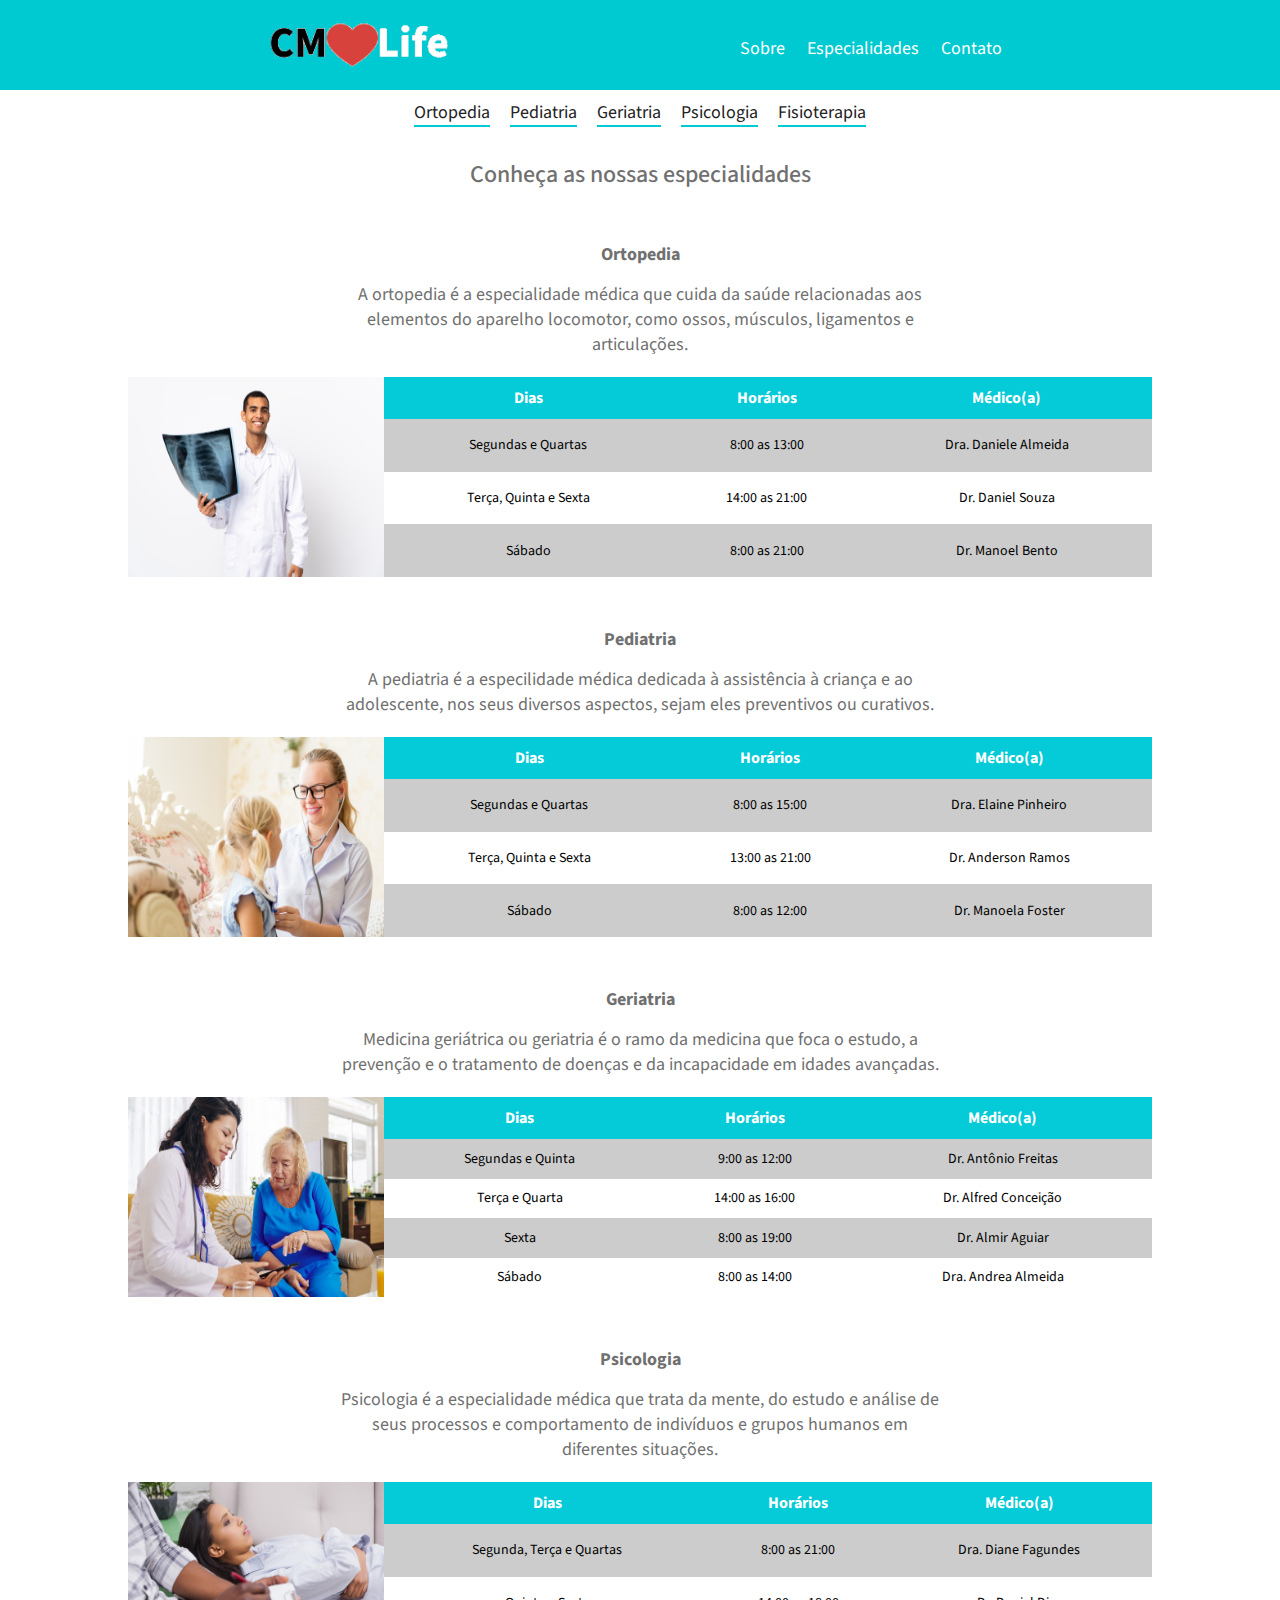
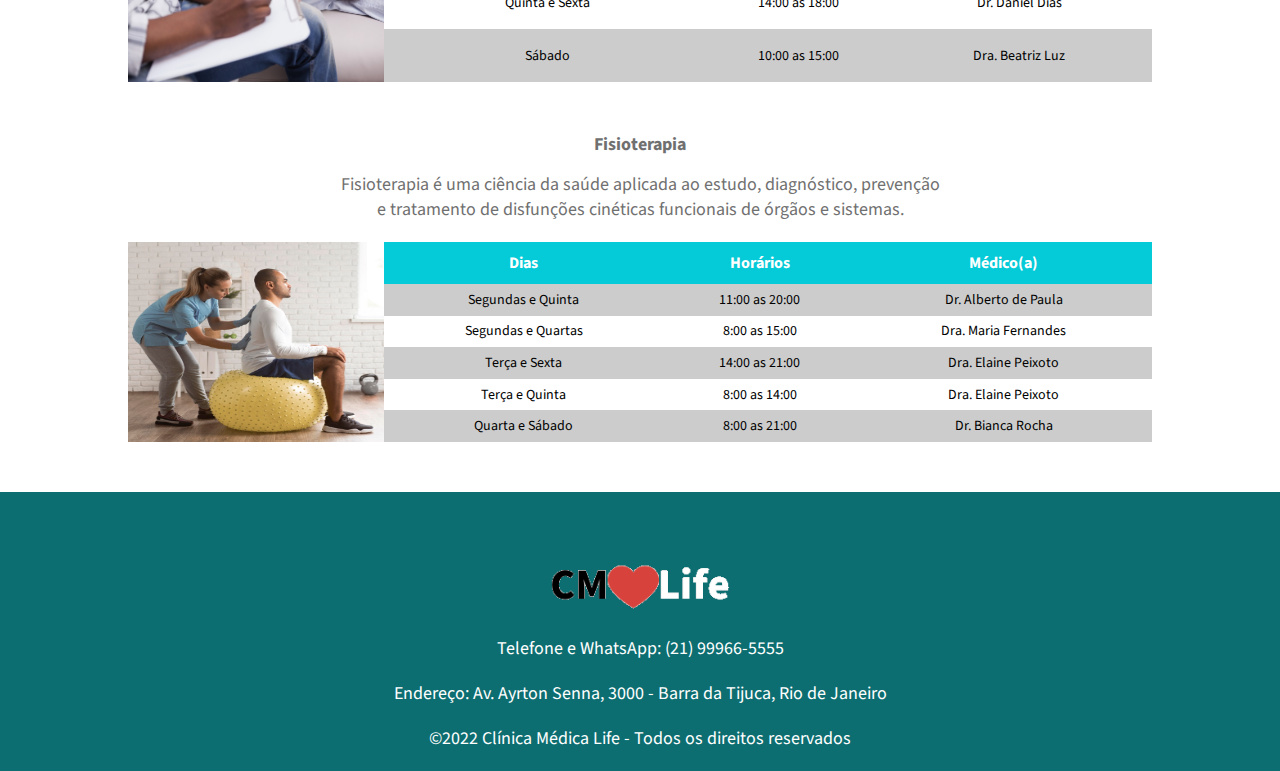
<file: especialidades.html>
<!DOCTYPE html>
<html lang="en">

<head>
    <meta charset="UTF-8">
    <meta http-equiv="X-UA-Compatible" content="IE=edge">
    <meta name="viewport" content="width=device-width, initial-scale=1.0">
    <title>CMLife - Especialidades</title>
    <link rel="stylesheet" href="css/estilo.css">
    <link rel="stylesheet" href="css/especialidades.css">
    <link rel="stylesheet"
        href="https://fonts.googleapis.com/css2?family=Source+Sans+Pro:ital,wght@0,200;0,300;0,400;0,600;0,700;0,900;1,200;1,300;1,400;1,600;1,700;1,900&display=swap">

</head>

<body>
    <header>
        <div class="limita-tamanho flex">
            <picture class="borda-topo">
                <a href="index.html">
                    <img class="logo" src="assets/logo.png" alt="logo">
                </a>
            </picture>
            <nav class="links-topo">
                <a href="index.html#sobre">Sobre</a>
                <a href="especialidades.html">Especialidades</a>
                <a href="index.html#contato">Contato</a>
            </nav>
        </div>
    </header>

    <main>
        <section>
            <div class="limita-tamanho centralizar-texto">
                <nav class="links-topo-especialidades nav-especialidades">
                    <a class="nav-item" href="#ortopedia">Ortopedia</a>
                    <a class="nav-item" href="#pediatria">Pediatria</a>
                    <a class="nav-item" href="#geriatria">Geriatria</a>
                    <a class="nav-item" href="#psicologia">Psicologia</a>
                    <a class="nav-item" href="#fisioterapia">Fisioterapia</a>
                </nav>
                <h3 class="sub-titulo">Conheça as nossas especialidades</h3>

            </div>

        </section>

        <section id="ortopedia">
            <div class ="espacamento-conteudo">
                <div class="limita-tamanho centralizar-texto relative">
                    <h4>Ortopedia</h4>
                    <p>A ortopedia é a especialidade médica que cuida da saúde relacionadas aos elementos do aparelho locomotor, como ossos, músculos, ligamentos e articulações.
                    </p>
                    <img class="img-especialidades" src="assets/ortopedia.png" alt="">

                    <table>
                        <thead>
                            <tr>
                                <th>Dias</th>
                                <th>Horários</th>
                                <th>Médico(a)</th>
                            </tr>
                        </thead>
                        <tbody>
                            <tr>
                                <td>Segundas e Quartas</td>
                                <td>8:00 as 13:00</td>
                                <td>Dra. Daniele Almeida</td>
                            </tr>
                            <tr>
                                <td>Terça, Quinta e Sexta</td>
                                <td>14:00 as 21:00</td>
                                <td>Dr. Daniel Souza</td>
                            </tr>
                            <tr>
                                <td>Sábado</td>
                                <td>8:00 as 21:00</td>
                                <td>Dr. Manoel Bento</td>
                            </tr>
                        </tbody>
                    </table>
                </div>
            </div>
        </section>

        <section id="pediatria">
            <div class ="espacamento-conteudo">
                <div class="limita-tamanho centralizar-texto relative">
                    <h4>Pediatria</h4>
                    <p>A pediatria é a especilidade médica dedicada à assistência à criança e ao adolescente, nos seus diversos aspectos, sejam eles preventivos ou curativos.
                    </p>


                    <img class="img-especialidades" src="assets/pediatra.png" alt="">

                    <table>
                        <thead>
                            <tr>
                                <th>Dias</th>
                                <th>Horários</th>
                                <th>Médico(a)</th>
                            </tr>
                        </thead>
                        <tbody>
                            <tr>
                                <td>Segundas e Quartas</td>
                                <td>8:00 as 15:00</td>
                                <td>Dra. Elaine Pinheiro</td>
                            </tr>
                            <tr>
                                <td>Terça, Quinta e Sexta</td>
                                <td>13:00 as 21:00</td>
                                <td>Dr. Anderson Ramos</td>
                            </tr>
                            <tr>
                                <td>Sábado</td>
                                <td>8:00 as 12:00</td>
                                <td>Dr. Manoela Foster</td>
                            </tr>
                        </tbody>
                    </table>
                </div>
            </div>
        </section>

        <section id="geriatria">
            <div class ="espacamento-conteudo">
                <div class="limita-tamanho centralizar-texto relative">
                    <h4>Geriatria</h4>
                    <p>Medicina geriátrica ou geriatria é o ramo da medicina que foca o estudo, a prevenção e o tratamento de doenças e da incapacidade em idades avançadas.
                    </p>


                    <img class="img-especialidades" src="assets/geriatra.png" alt="">

                    <table>
                        <thead>
                            <tr>
                                <th>Dias</th>
                                <th>Horários</th>
                                <th>Médico(a)</th>
                            </tr>
                        </thead>
                        <tbody>
                            <tr>
                                <td>Segundas e Quinta</td>
                                <td>9:00 as 12:00</td>
                                <td>Dr. Antônio Freitas </td>
                            </tr>
                            <tr>
                                <td>Terça e Quarta</td>
                                <td>14:00 as 16:00</td>
                                <td>Dr. Alfred Conceição</td>
                            </tr>
                            <tr>
                                <td>Sexta</td>
                                <td>8:00 as 19:00</td>
                                <td>Dr. Almir Aguiar</td>
                            </tr>
                            <tr>
                                <td>Sábado</td>
                                <td>8:00 as 14:00</td>
                                <td>Dra. Andrea Almeida</td>
                            </tr>
                        </tbody>
                    </table>
                </div>
            </div>
        </section>

        <section id="psicologia">
            <div class ="espacamento-conteudo">
                <div class="limita-tamanho centralizar-texto relative">
                    <h4>Psicologia</h4>
                    <p>Psicologia é a especialidade médica que trata da mente, do estudo e análise de seus processos e comportamento de indivíduos e grupos humanos em diferentes situações.
                    </p>

                    <img class="img-especialidades" src="assets/psicologo.png" alt="">

                    <table>
                        <thead>
                            <tr>
                                <th>Dias</th>
                                <th>Horários</th>
                                <th>Médico(a)</th>
                            </tr>
                        </thead>
                        <tbody>
                            <tr>
                                <td>Segunda, Terça e Quartas</td>
                                <td>8:00 as 21:00</td>
                                <td>Dra. Diane Fagundes</td>
                            </tr>
                            <tr>
                                <td>Quinta e Sexta</td>
                                <td>14:00 as 18:00</td>
                                <td>Dr. Daniel Dias</td>
                            </tr>
                            <tr>
                                <td>Sábado</td>
                                <td>10:00 as 15:00</td>
                                <td>Dra. Beatriz Luz</td>
                            </tr>
                        </tbody>
                    </table>
                </div>
            </div>
        </section>

        <section id="fisioterapia">
            <div class ="espacamento-conteudo">
                <div class="limita-tamanho centralizar-texto relative">
                    <h4>Fisioterapia</h4>
                    <p>Fisioterapia é uma ciência da saúde aplicada ao estudo, diagnóstico, prevenção e tratamento de disfunções cinéticas funcionais de órgãos e sistemas.
                    </p>

                    <img class="img-especialidades" src="assets/fisioterapia.png" alt="">

                    <table>
                        <thead>
                            <tr>
                                <th>Dias</th>
                                <th>Horários</th>
                                <th>Médico(a)</th>
                            </tr>
                        </thead>
                        <tbody>
                            <tr>
                                <td>Segundas e Quinta</td>
                                <td>11:00 as 20:00</td>
                                <td>Dr. Alberto de Paula</td>
                            </tr>
                            <tr>
                                <td>Segundas e Quartas</td>
                                <td>8:00 as 15:00</td>
                                <td>Dra. Maria Fernandes</td>
                            </tr>
                            <tr>
                                <td>Terça e Sexta</td>
                                <td>14:00 as 21:00</td>
                                <td>Dra. Elaine Peixoto</td>
                            </tr>
                            <tr>
                                <td>Terça e Quinta</td>
                                <td>8:00 as 14:00</td>
                                <td>Dra. Elaine Peixoto</td>
                            </tr>
                            <tr>
                                <td>Quarta e Sábado</td>
                                <td>8:00 as 21:00</td>
                                <td>Dr. Bianca Rocha</td>
                            </tr>
                        </tbody>
                    </table>
                </div>
            </div>
        </section>

    </main>

    <footer>
        <div class="rodape flex ">
            <div class="container centralizar-texto">
                <img class="logo" src="assets/logo.png" alt="logo">
                <p>Telefone e WhatsApp: (21) 99966-5555</p>
                <p>Endereço: Av. Ayrton Senna, 3000 - Barra da Tijuca, Rio de Janeiro</p>
                <p>©2022 Clínica Médica Life - Todos os direitos reservados</p>
            </div>
        </div>
    </footer>
</body>

</html>
</file>
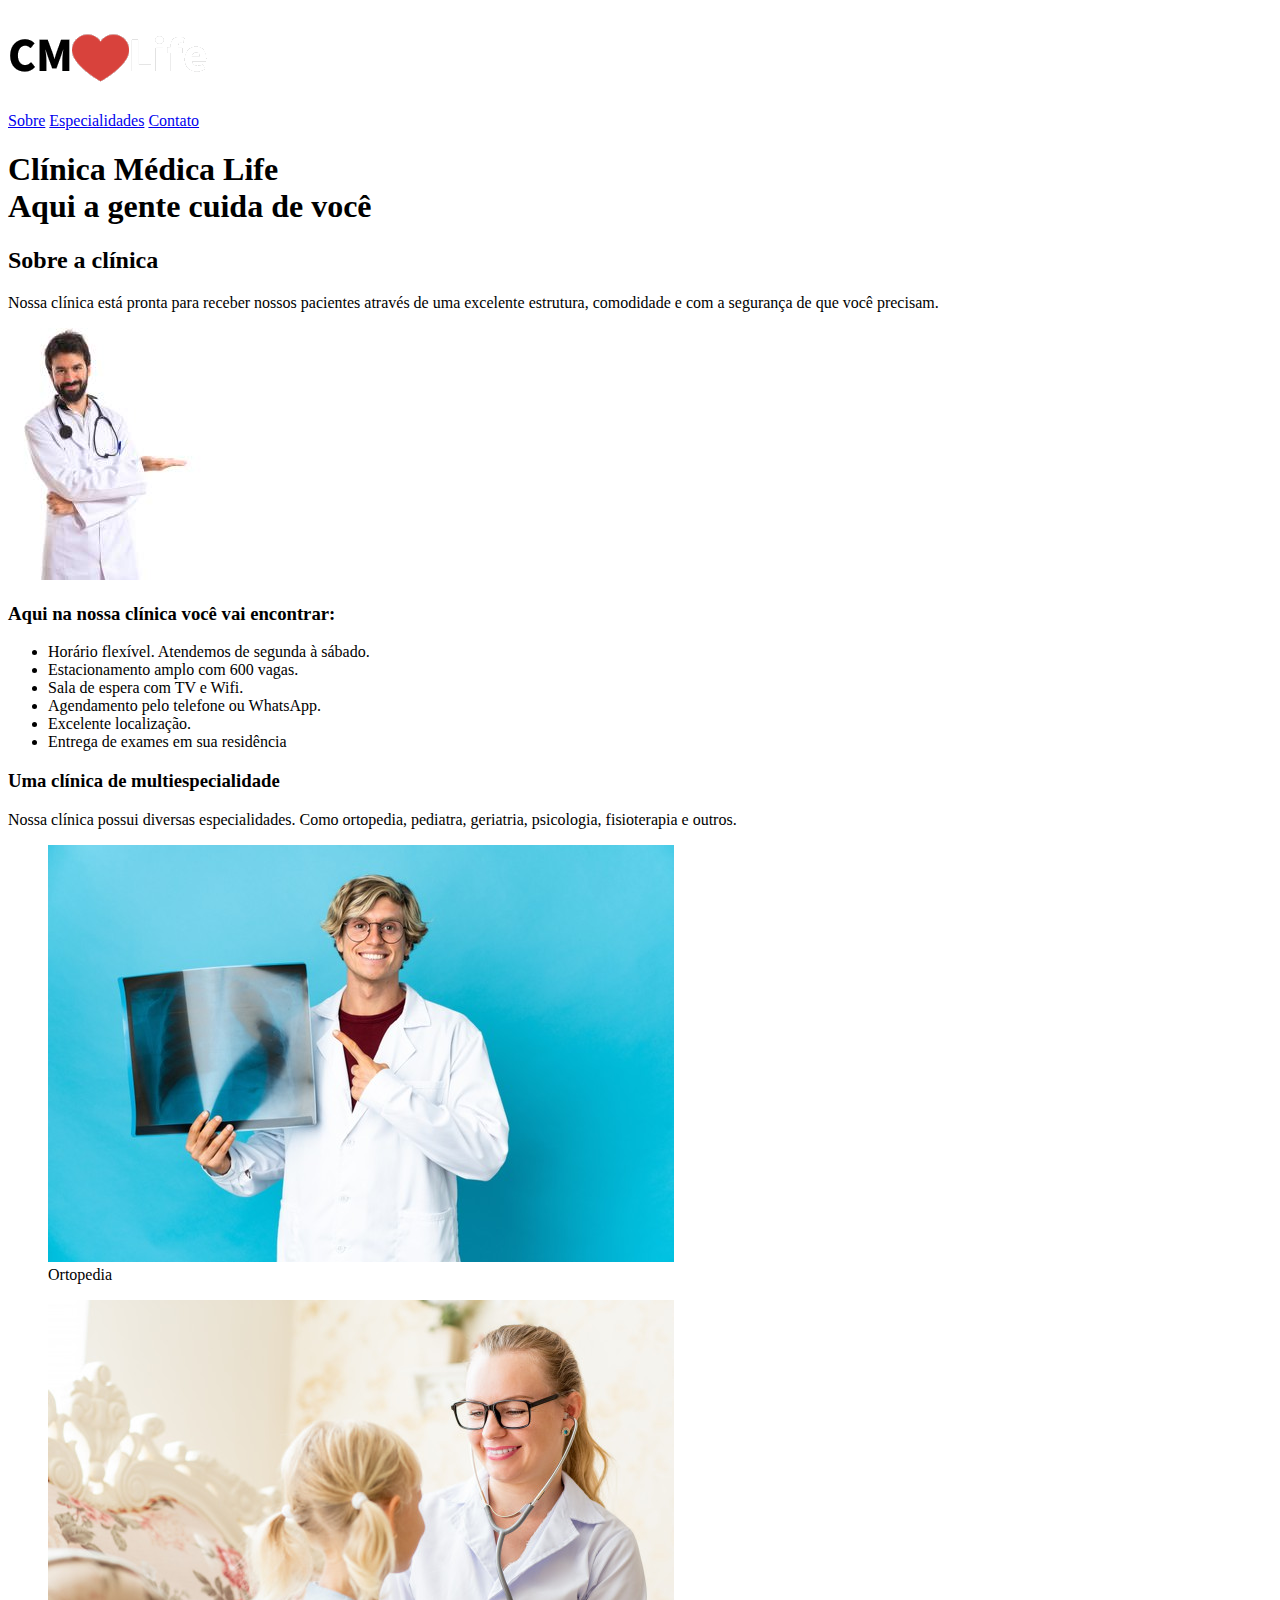
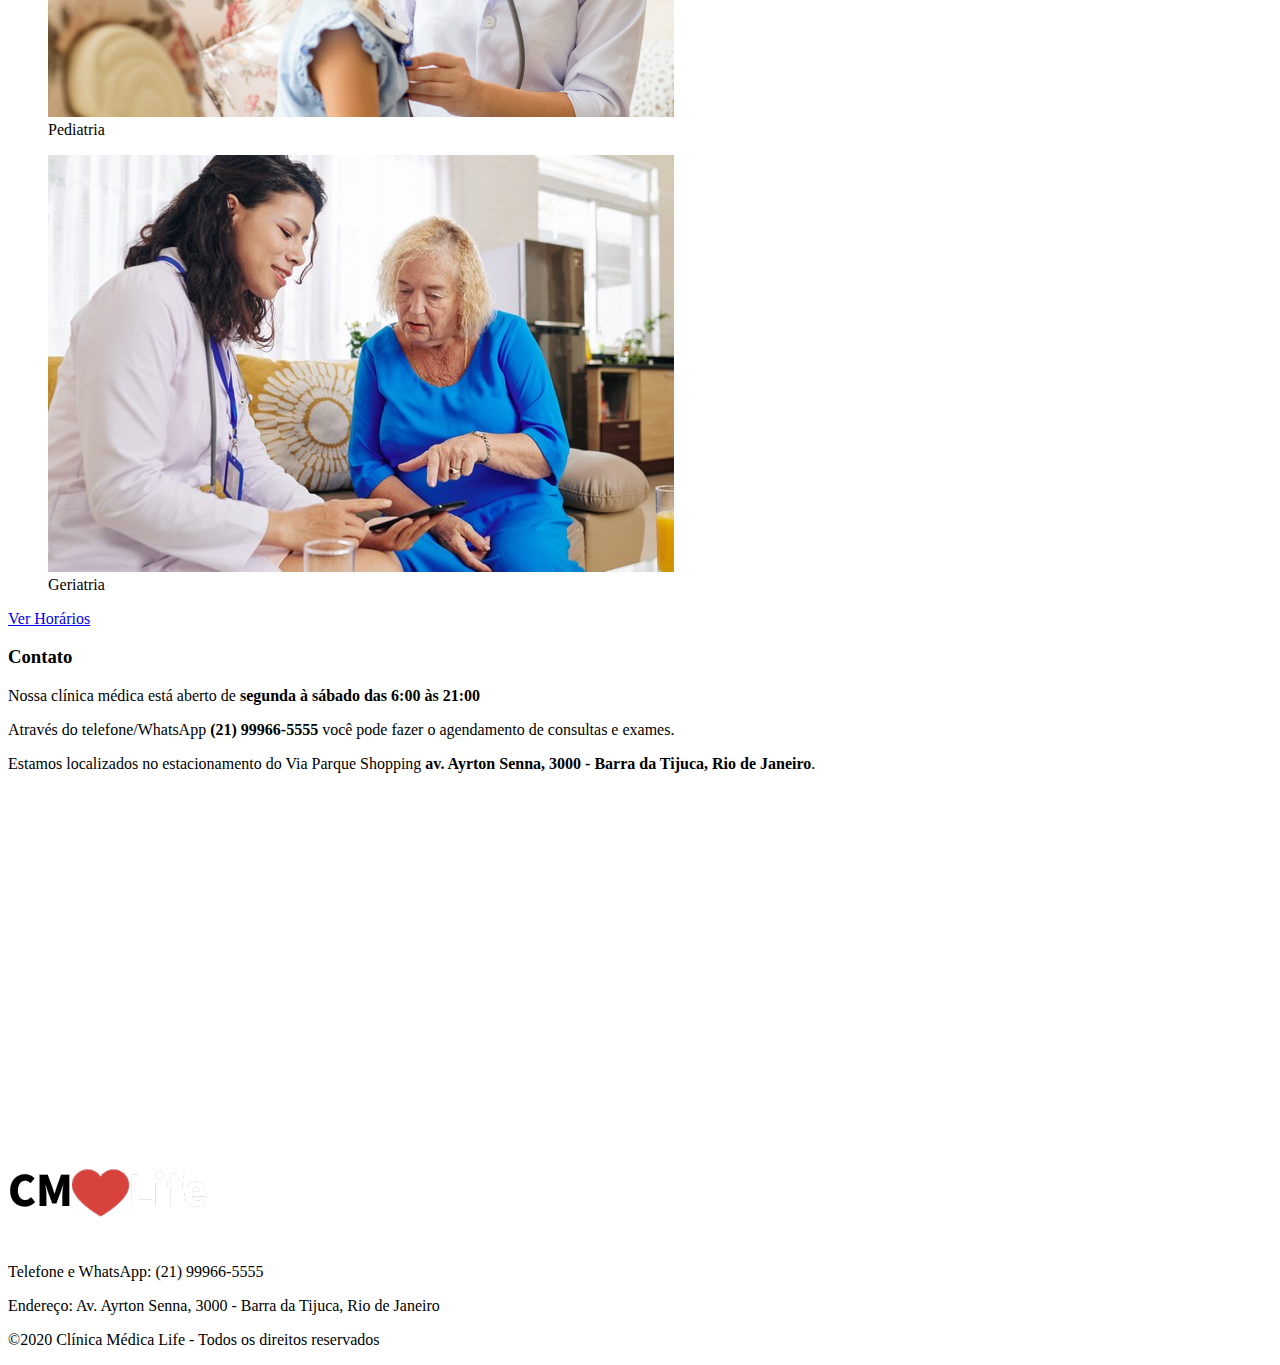
<file: indexdevmedia.html>
<!DOCTYPE html>
<html>
<head>
  <meta charset="UTF-8">
  <meta name="viewport" content="width=device-width, initial-scale=1.0">
  <link rel="stylesheet" href="css/style.css">
  <link href="https://fonts.googleapis.com/css2?family=Source+Sans+Pro:ital,wght@0,200;0,300;0,400;0,600;0,700;0,900;1,200;1,300;1,400;1,600;1,700;1,900&display=swap" rel="stylesheet">
  <title>CMLife - Home</title>
</head>
<body>
  <header class="topo">
    <div class="container">
      <div class="topo-titulo">
        <a href="index.html">
          <img class="topo-logo" src="assets/logo.png" alt="Clínica Médica" title="Clínica Médica Life">
        </a>
      </div>

      <nav class="topo-links">
        <a href="#sobre">Sobre</a>
        <a href="#">Especialidades</a>
        <a href="#contato">Contato</a>

      </nav>
    </div>
  </header>

  <main>
    <section class="box-visao-geral">
      <div class="box-visao-geral-titulo container">
        <h1>Clínica Médica Life<br> Aqui a gente cuida de você</h1>
      </div>
    </section>

    <section id="sobre" class="secao-sobre container">
      <div class="container-conteudo">
        <h2>Sobre a clínica</h2>
        <p>Nossa clínica está pronta para receber nossos pacientes através de uma excelente estrutura, comodidade e com a segurança de que você precisam.</p>
      </div>

      <div class="box-sobre">
        <img src="assets/medico.jpg" alt="Imagem de um médico" title="Imagem de um médico">

        <div>
          <h3>Aqui na nossa clínica você vai encontrar:</h3>
          <ul>
            <li>Horário flexível. Atendemos de segunda à sábado.</li>
            <li>Estacionamento amplo com 600 vagas.</li>
            <li>Sala de espera com TV e Wifi.</li>
            <li>Agendamento pelo telefone ou WhatsApp.</li>
            <li>Excelente localização.</li>
            <li>Entrega de exames em sua residência</li>
          </ul>
        </div>
      </div>
    </section>

    <section id="especialidades" class="secao-especialidades container">
      <div class="container-conteudo">
        <h3>Uma clínica de multiespecialidade</h3>
        <p>Nossa clínica possui diversas especialidades. Como ortopedia, pediatra, geriatria, psicologia, fisioterapia e outros.</p>
      </div>

      <div class="box-especialidades">
        <figure class="box-especialidade">
          <img src="assets/ortopedia1.png" alt="Imagem de um ortopedista" title="Imagem de um ortopedista">
          <figcaption>Ortopedia</figcaption>
        </figure>

        <figure class="box-especialidade">
          <img src="assets/pediatra.png" alt="Imagem de uma pediatra" title="Imagem de uma pediatra">
          <figcaption>Pediatria</figcaption>
        </figure>

        <figure class="box-especialidade">
          <img src="assets/geriatra.png" alt="Imagem de uma geriatra" title="Imagem de uma geriatra">
          <figcaption>Geriatria</figcaption>
        </figure>
      </div>

      <div class="box-link-horarios">
        <a class="link-horarios" href="especialidades.html">Ver Horários</a>
      </div>
    </section>

    <section id="contato" class="secao-contato container">
      <div class="container-conteudo">
        <h3>Contato</h3>
        <p>Nossa clínica médica está aberto de <strong>segunda à sábado das 6:00 às 21:00</strong></p>
        <p>Através do telefone/WhatsApp <strong>(21) 99966-5555</strong> você pode fazer o agendamento de consultas e exames.</p>
        <p>Estamos localizados no estacionamento do Via Parque Shopping <strong>av. Ayrton Senna, 3000 - Barra da Tijuca, Rio de Janeiro</strong>.</p>
      </div>

      <div class="container-rota">
        <iframe src="https://www.google.com/maps/embed?pb=!1m14!1m8!1m3!1d14692.471710812997!2d-43.3641911!3d-22.9826906!3m2!1i1024!2i768!4f13.1!3m3!1m2!1s0x0%3A0x539cb07246f0e38d!2sVia%20Parque%20Shopping!5e0!3m2!1spt-BR!2sbr!4v1612707978931!5m2!1spt-BR!2sbr" width="100%" height="350" frameborder="0" style="border:0" allowfullscreen></iframe>
      </div>
    </section>
  </main>

  <footer>
    <div class="container">
      <img class="topo-logo" src="assets/logo.png" alt="Clínica Médica" title="Clínica Médica Life">

      <p>
        Telefone e WhatsApp: (21) 99966-5555
      </p>
      <p>
        Endereço: Av. Ayrton Senna, 3000 - Barra da Tijuca, Rio de Janeiro
      </p>

      <p>
        ©2020 Clínica Médica Life  - Todos os direitos reservados
      </p>
    </div>
  </footer>
</body>
</html>
</file>
<file: css/estilo.css>
* {
    box-sizing: border-box;
    margin: 0;
    padding: 0;
}
.conteudo{
    width: 95%;
    margin: 0px auto;
}
div {
    margin: 0 auto;
}

html {
    font-size: 62.5%;
    scroll-behavior: smooth;
}

body {
    font-family: 'Source Sans Pro', sans-serif;
}

h1 {
    font-size: 3.6rem;
}

h2 {
    font-size: 2.8rem;
}

h3 {
    font-size: 2.4rem;
}

h4, p {
    font-size: 1.8rem;
}

h5, li {
    font-size: 1.4rem;
}

h6 {
    font-size: 1.1rem;
    ;
}

li {
    line-height: 2.4rem;
}

a {
    font-size: 1.8rem;
}

.links-topo a {
    padding: 10px;
    color: #fff;
    text-decoration: none;
}

.links-topo a:hover {
    color: #707070;
}

.limita-tamanho {
    width: 100%;
    max-width: 1024px;
}

.container {
    width: 1024px;
}

.flex {
    display: flex;
    align-items: center;
    justify-content: space-around;
    flex-wrap: wrap;
}

.centralizar-flex {
    justify-content: center;
}

.no-wrap {
    flex-wrap: nowrap;
}

header {
    background-color: #00CAD1;
    width: 100%;
    display: flex;
    justify-content: center;
    height: 10vh;
}

.logo {
    height: 10vh;
}

.banner {
    width: 100%;
    height: 90vh;
    background-image: url("../assets/recepcao.png");
    background-repeat: no-repeat;
    background-size: cover;
    position: relative;
}

.titulo {
    position: absolute;
    top: 35vh;
    left: 20vh;

}

.branco {
    color: #fff;
    font-weight: 500;
}

.sobre-titulo {
    width: 100%;
    text-align: center;
    margin-top: 20px;
}

.img-medico {
    position: relative;
    left: 50px;
}

.img-medico-apontando-para-baixo {
    display: none
}

.texto-cinza {
    color: #707070;
}

ul {
    padding-left: 30px;
}

.sub-titulo {
    font-weight: 500;
    text-align: center;
}

.img-cards-especialidades {
    width: 100%;
}

.card {
    width: 30%;
    text-align: center;
    font-size: 2.4rem;
    color: #707070;
    border: 2px solid #bbbbbb;
    box-shadow: 2px 2px 2px 2px #dddddd;
    margin-left: 20px;
    padding-bottom: 10px;
}

.card, .img-cards-especialidades {
    border-radius: 15px;
}

section {
    margin-bottom: 50px;
}

.button {
    padding: 10px 20px 10px 20px;
    text-decoration: none;
    color: #fff;
    background-color: #00CAD1;
    margin-top: 20px;
}

.centralizar-texto {
    text-align: center;
}
.link-especialidades{
    text-decoration: none;
    color: #707070;
    font-size: 2.5rem;
}

.link-especialidades:hover{
   color: #404040;
}

.mapa {
    width: 100%;
    height: 60vh;
}

#contato div h2, p {
    margin-bottom: 20px;
}

.rodape {
    background-color: #0D6E71;
    color: #fff;
}

.rodape div img {
    margin-top: 50px;
}
@media(min-width: 1025px){
    .banner{ height: 500px;
    }
}
@media(max-width: 1024px){
    .banner{
        height: 400px;
    }
    .titulo{
        top: 25vh;
    }
}
@media(max-width: 866px) {
    .img-medico {
        height: 150px;
        position: relative;
        left: 300px;
        top: 20px;
    }

    ul {
        padding-left: 250px;
        margin-top: 15px;
    }

}
@media(max-width: 800px) {
    .img-medico-apontando-para-baixo {
        display: block;
        height: 200px;
    }

    .img-medico {
        display: none;
    }
    ul{
        padding-left: 100px;
    }
    li{
        font-size: 1.8rem;
    }

}
@media(max-width: 768px){
    .banner{height: 300px}
    .titulo{
        top: 20vh;
        left: 10vh;
    }
}
@media(max-width: 600px) {
    .container {
        width: 100%;
    }

    .card {
        margin-bottom: 20px;
        width: 90%;
    }
}
@media (max-width: 425px) {

    .borda-topo {
        border-bottom: 1px solid #00bbc1;
    }

    .logo {
        height: 15vh;
    }

    header {
        height: 25vh;
    }

    .banner {
        background-position: 40%;
        height: 200px;
    }

    .titulo {
        position: absolute !important;
        bottom: 100px !important;
        top: 20px;
        left: 50px;
    }

    .flex {
        flex-direction: column;
    }

    .titulo {
        font-size: 30px;
        width: 200px;
    }
    ul{
        padding: 26px;
    }
    html{
        font-size: 50%;
    }
    .conteudo{
        width: 100%;
    }
}

@media(max-width: 390px){
    ul{
        padding-left: 30px;
    }
}
@media(min-width: 1440px){
    html{
        font-size: 13px;
    }
}
</file>
<file: css/especialidades.css>
.nav-especialidades{
    margin-top: 10px;
    display: flex;
    flex-wrap: wrap;
    justify-content: center;
}
.nav-item{
    margin: 0 10px;
    text-decoration: none;
    color: #222222;
    border-bottom: 2px solid #00CAD1;

}

.nav-item:hover{
    color: #0b7886;
}
    
p{
    max-width: 600px;
    margin: 0 auto;
    margin-bottom: 20px;
    
}
h3{
    margin: 30px 0 30px 0;
   
    
}

h4{
    margin-bottom: 15px;
}
.relative p, h3, h4{
    color: #707070;
}
.img-especialidades{
    height: 200px;
    width: 25%;
    position: absolute;
    left: 0px;
}

.relative{
    position: relative;

}
table{
    position: absolute;
    right: 0px;
    width: 75%;
    height: 200px;
    border-collapse: collapse;
}
.espacamento-conteudo{
    margin-bottom: 50px;
    padding-bottom: 200px;
}
thead{
background-color:#05CAD7;
}
th{
    font-size: 1.6rem;
    color: #fff;
    padding:10px;
}
td{
    font-size: 1.4rem;
}
tbody tr:nth-child(odd){
    background-color: #cccccc;
}
@media(max-width:768px){
    .img-especialidades{
        display: none;
    }
    table{
        width: 95%;
        margin-right: 2.5%;
    }
}
@media(max-width: 425px){
    table{
        width: 100%;
    }
    html{
        font-size: 50%;
    }
}
</file>
<file: css/style.css>
@media(max-width: 390px){
  ul{
      padding-left: 30px;
  }
}
@media (max-width: 425px) {

  .borda-topo {
      border-bottom: 1px solid #00bbc1;
  }

  .logo {
      height: 15vh;
  }

  header {
      height: 25vh;
  }

  .banner {
      background-position: 40%;
      height: 200px;
  }

  .titulo {
      position: absolute;
      bottom: 100px;
  }

  .flex {
      flex-direction: column;
  }

  .titulo {
      font-size: 30px;
      width: 200px;
  }
  ul{
      padding: 26px;
  }
}
@media(max-width: 600px) {
  .container {
      width: 100%;
  }

  .card {
      margin-bottom: 20px;
      width: 90%;
  }
}
@media(max-width: 800px) {
  .img-medico-apontando-para-baixo {
      display: block;
      height: 200px;
  }

  .img-medico {
      display: none;
  }
  ul{
      padding-left: 100px;
  }
  li{
      font-size: 1.8rem;
  }

}
@media(max-width: 866px) {
  .img-medico {
      height: 150px;
      position: relative;
      left: 300px;
      top: 20px;
  }

  ul {
      padding-left: 250px;
      margin-top: 15px;
  }

}
@media(min-width: 1440px){
  html{
      font-size: 13px;
  }
}
</file>
